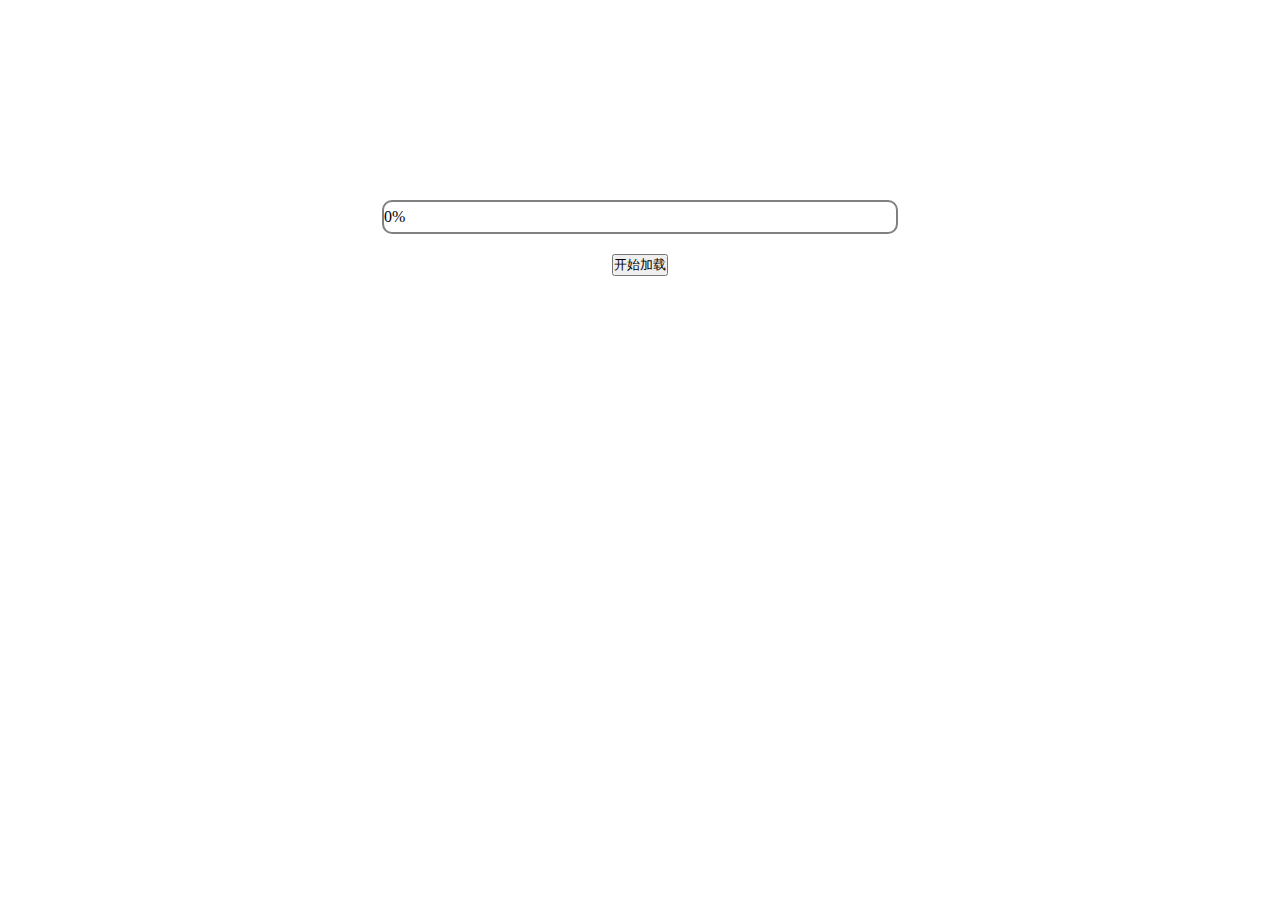
<file: await实现进度条加载效果/index.html>
<!DOCTYPE html>
<html lang="en">
<head>
    <meta charset="UTF-8">
    <meta name="viewport" content="width=device-width, initial-scale=1.0">
    <title>Document</title>
    <style>
        *{
            margin: 0;
            padding: 0;
        }
        body{
            padding-top: 200px;
        }
        .container{
            margin: 0 auto;
            height: 30px;
            width: 40%;
            border: 2px solid gray;
            border-radius: 10px;
            overflow: hidden;
        }
        #loading{
            height: 30px;
            width: 0px;
            line-height: 30px;
            background-color: steelblue;
            text-align: right;
            transition: width 0.3s linear;
        }
        button{
            display: block;
            margin: 20px auto;
        }
    </style>
</head>
<body>
    <div class="container">
        <div id="loading">0%</div>
    </div>
    <button onclick="loadUsers([1,2,3,4,5,6,7,8,9,10])">开始加载</button>
    <script>
        let loading = document.getElementById("loading")
        async function loadUsers(users) {
            for(let i = 0, len = users.length; i < len; i++){
                let user = await ajax(`http://jsonplaceholder.typicode.com/users?id=${users[i]}`)
                let percent = ((i + 1) / len) * 100;
                loading.style.width = Math.round(percent) + "%";
                loading.innerHTML = Math.round(percent) + "%";
            }
        }
        class ParamError extends Error {
            constructor(msg){
                super(msg);
                this.name = 'ParamError'
            }
        }
        class HttpError extends Error {
            constructor(msg){
                super(msg);
                this.name = 'HttpError'
            }
        }
        function ajax(url) {
            return new Promise((resolve, reject) => {
                if(!/^http/.test(url)){
                    throw new ParamError('请求地址错误')
                }
                let xhr = new XMLHttpRequest();
                xhr.open("GET", url, true);
                xhr.onload = function(){
                    if(xhr.status == 200 || xhr.status == 304){
                        resolve(JSON.parse(xhr.responseText))
                    }else if(xhr.status == 404){
                        //因为此处代码是异步的，所以不能直接throw错误，得需要reject
                        reject(new HttpError('用户不存在'))
                    }
                    else{
                        reject("请求失败")
                    }
                }
                xhr.onerror = function(){
                    reject(this)
                }
                xhr.send();
            })
        }
    </script>
</body>
</html>
</file>
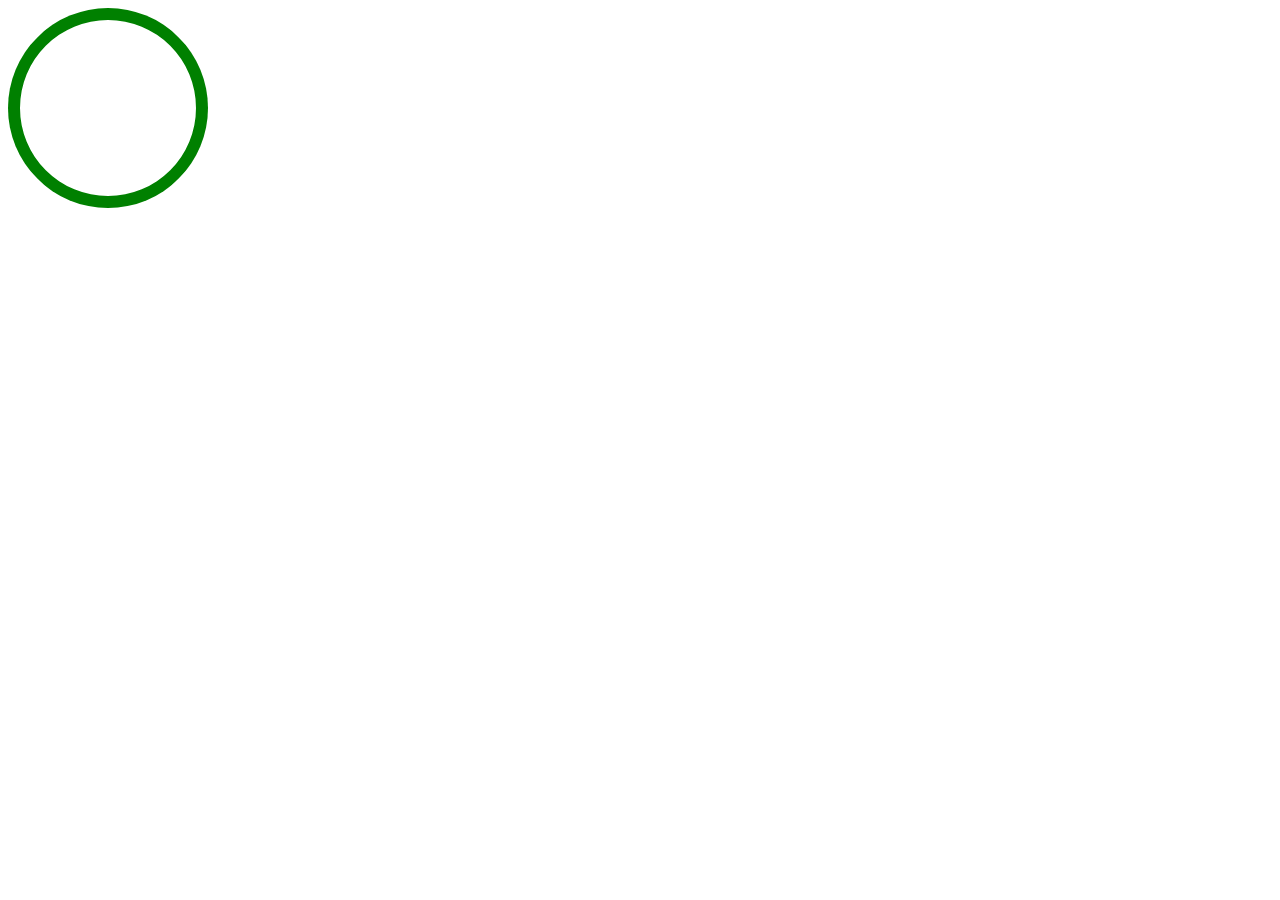
<file: CSS3实现简单的环形进度条/index.html>
<!DOCTYPE html>
<html lang="en">
<head>
    <meta charset="UTF-8">
    <meta name="viewport" content="width=device-width, initial-scale=1.0">
    <title>Document</title>
    <style>
        .circle{
                width: 200px;
                height: 200px;
                position: relative;
                font-size: 0;
            }
            .left,.right{
                width: 50%;
                height: 100%;
                position: absolute;
                overflow: hidden;
            }
            .left{
                left: 0;
            }
            .right{
                right:0
            }
            .progress-bar{
                width: 200%;
                height: 100%;
                transform: rotate(45deg);
                box-sizing: border-box;
                border-radius: 50%;
                border: 12px solid transparent;
            }
            .bar-left{
                border-left-color: green;
                border-bottom-color: green;
                position: absolute;
                left: 0;
                animation: leftAnimation linear 6s;
            }
            .bar-right{
                border-right-color: green;
                border-top-color: green;
                position: absolute;
                right: 0;
                animation: rightAnimation linear 3s;
            }
            @keyframes leftAnimation{
                0% {
                    transform: rotate(-135deg);
                }
                50% {
                    transform: rotate(-135deg);
                }
                100% {
                    transform: rotate(45deg);
                }
            }
            @keyframes rightAnimation{
                0% {
                    transform: rotate(-135deg);
                }
                100% {
                    transform: rotate(45deg);
                }
            }
    </style>
</head>
<body>
    <div class="circle">
        <div class="left">
            <div class="progress-bar bar-left"></div>
        </div>
        <div class="right">
            <div class="progress-bar bar-right"></div>
        </div>
    </div>
</body>
</html>
</file>
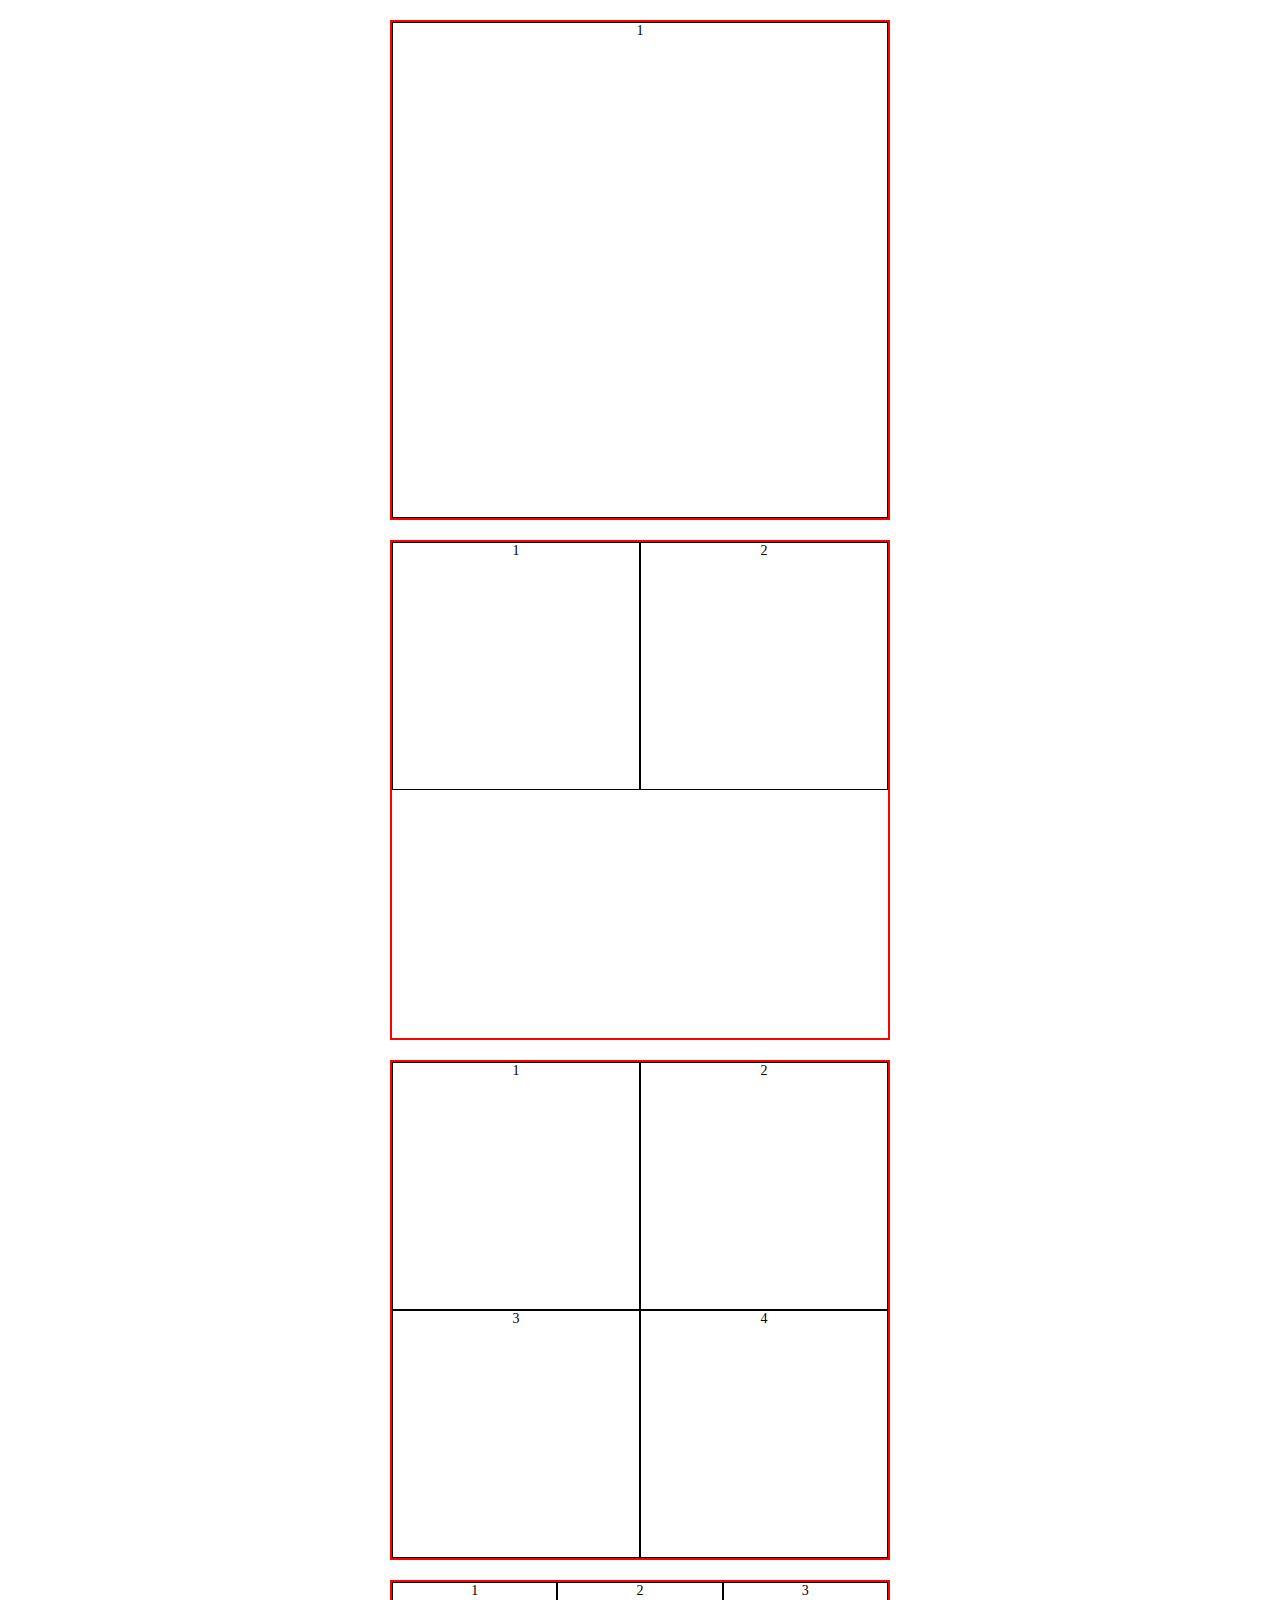
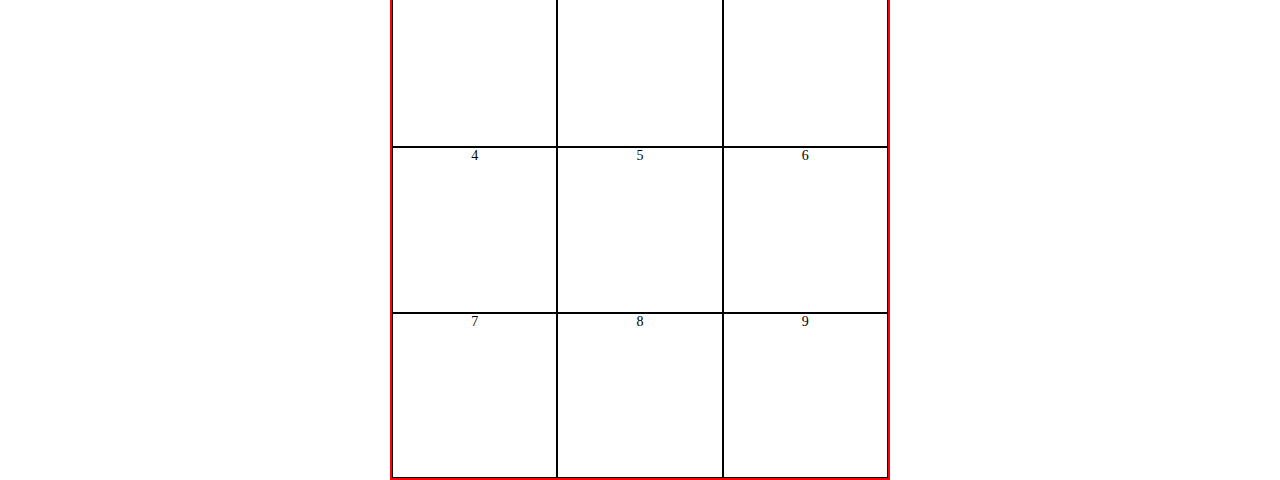
<file: CSS实现不同内容数量不同布局/index.html>
<!DOCTYPE html>
<html lang="en">
<head>
    <meta charset="UTF-8">
    <meta name="viewport" content="width=device-width, initial-scale=1.0">
    <title>Document</title>
    <style>
        *{
            margin: 0;
            padding: 0;
            box-sizing: border-box;
        }
        body{
            width: 100%;
            height: 100vh;
        }
        ul{
            margin: 20px auto;
            width: 500px;
            height: 500px;
            border: 2px solid red;
            /* 得加上font-size: 0否则会因为空格留白导致li不能在同一行 */
            font-size: 0;
        }
        ul li{
            display: inline-block;
            text-align: center;
            border: 1px solid #000;
            box-sizing: border-box;
            font-size: 14px;
        }
        /* 倒数第一张图片也是第一张图片，即只有一张图片时 */
        li:nth-last-child(1):first-child{
            width: 100%;
            height: 100%;
        }
        /* 倒数第二张图片也是第二张图片，即有两张图片时 */
        li:nth-last-child(2):first-child,
        /* 第一张图片之后的样式 */
        li:nth-last-child(2):first-child ~li{
            width: calc(100% / 2);
            height: calc(100% / 2);
        }

        li:nth-last-child(4):first-child,
        li:nth-last-child(4):first-child ~li{
            width: calc(100% / 2);
            height: calc(100% / 2);
        }

        li:nth-last-child(9):first-child,
        li:nth-last-child(9):first-child ~li{
            width: calc(100% / 3);
            height: calc(100% / 3);
        }
    </style>
</head>
<body>
    <ul>
        <li>1</li>
    </ul>
    <ul>
        <li>1</li>
        <li>2</li>
    </ul>
    <ul>
        <li>1</li>
        <li>2</li>
        <li>3</li>
        <li>4</li>
    </ul>
    <ul>
        <li>1</li>
        <li>2</li>
        <li>3</li>
        <li>4</li>
        <li>5</li>
        <li>6</li>
        <li>7</li>
        <li>8</li>
        <li>9</li>
    </ul>
</body>
</html>
</file>
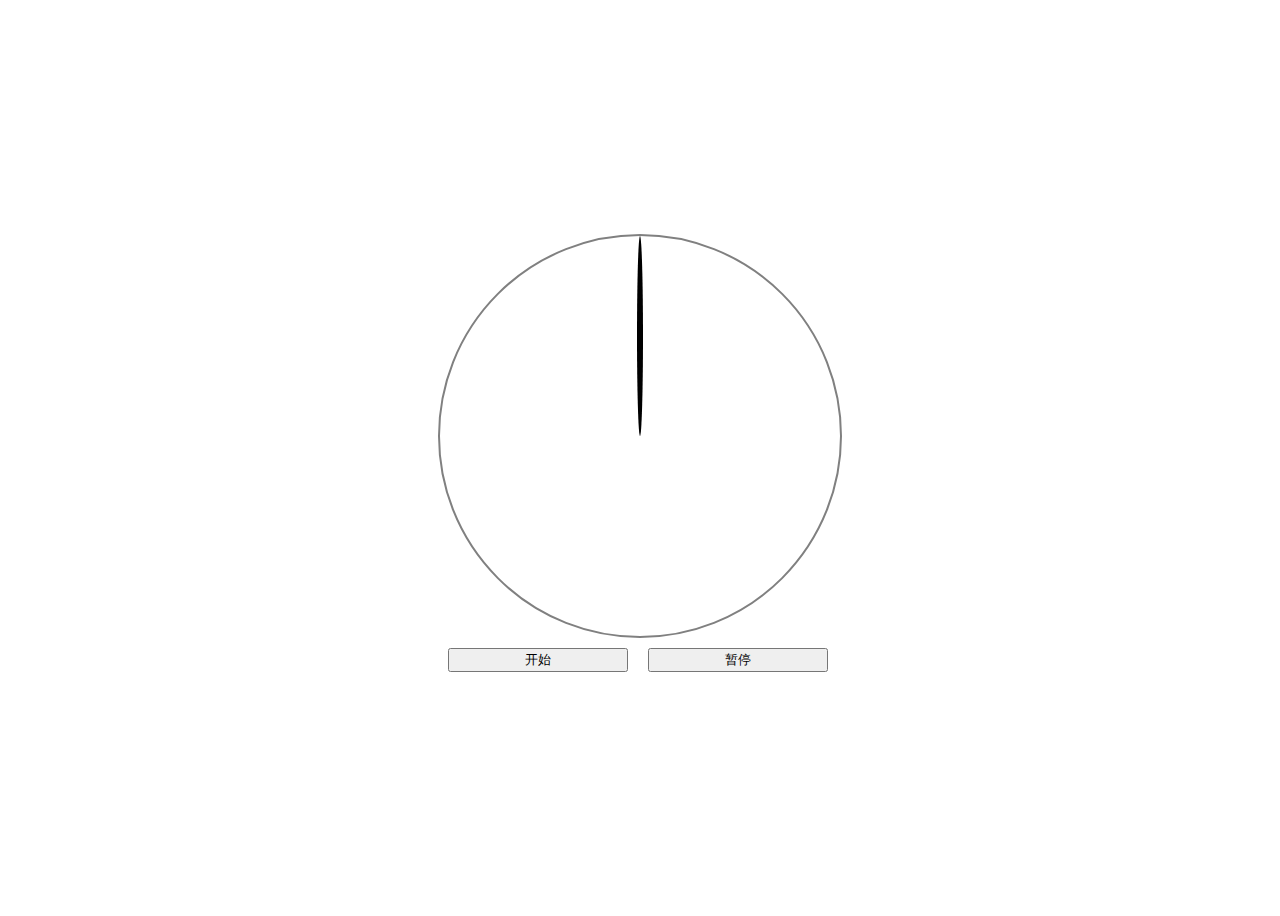
<file: CSS实现秒针/index.html>
<!DOCTYPE html>
<html lang="en">
 
<head>
    <meta charset="UTF-8">
    <meta name="viewport" content="width=device-width, initial-scale=1.0">
    <title>Document</title>
    <style>
        body{
            display: flex;
            align-items: center;
            min-height: 100vh;
            justify-content: center;
        }
        .wrapper{
            margin: 0 auto;
        }
        .container{
            width: 400px;
            height: 400px;
            border-radius: 50%;
            border: 2px solid gray;
            position: relative;
        }
        .item {
            background: black;
            border-radius: 50%;
            width: 6px;
            height: 200px;
            position: absolute;
            left: 50%;
            margin-left: -3px;
            animation-name: rotateCircle;
            animation-duration: 60s;
            /* 一秒一转 */
            animation-timing-function: steps(60);
            /* 匀速 */
            /* animation-timing-function: linear; */
            /* 无限播放 */
            animation-iteration-count: infinite;
            /* 旋转基点设置为底部居中 */
            transform-origin: center bottom;
        }
 
        /* 动画暂停 */
        .pause {
            animation-play-state: paused;
        }
 
        /* 动画执行 */
        .run {
            animation-play-state: running;
        }
 
        @keyframes rotateCircle {
            0% {
                transform: rotate(0deg);
            }
 
            100% {
                transform: rotate(360deg);
            }
        }
        .control{
            width: 400px;
            display: flex;
            align-items: center;
            justify-content: center;
        }
        .control button{
            flex: 1;
            margin: 10px;
        }
    </style>
</head>
 
<body>
    <div class="wrapper">
        <div class="container">
            <div class="item pause"></div>
        </div>
        <div class="control">
            <button id="run">开始</button>
            <button id="pause">暂停</button>
        </div>
    </div>
    
    <script>
        // 控制动画开始结束
        const item = document.querySelector('.item');
 
        document.querySelector('#pause').addEventListener('click', function () {
            let classlist = ['item'];
            classlist.push('pause');
            item.className = classlist.join(" ");
        })
 
        document.querySelector('#run').addEventListener('click', function () {
            let classlist = ['item'];
            classlist.push('run');
            item.className = classlist.join(" ");
        })
    </script>
</body>
 
</html>
</file>
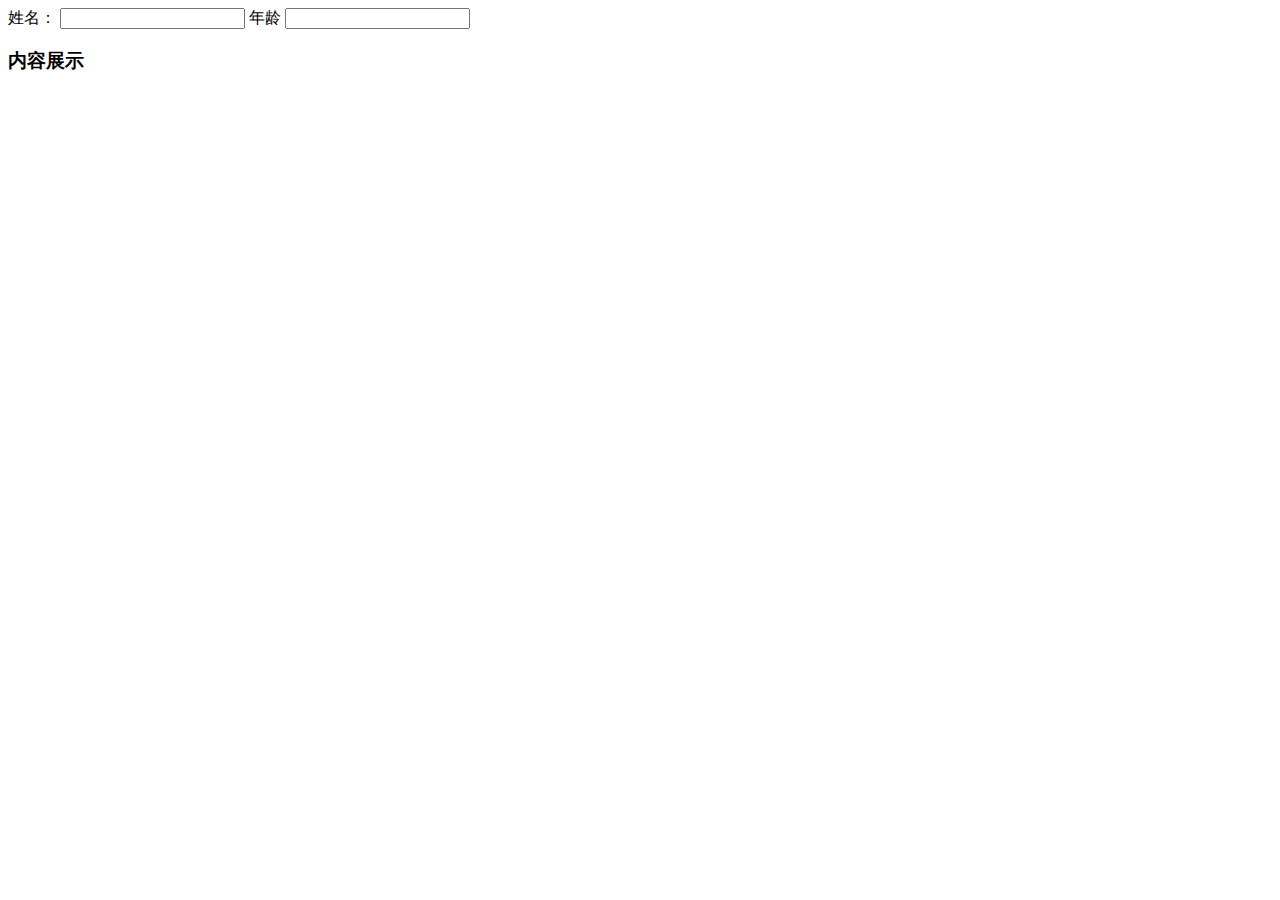
<file: Vue双向绑定的实现/index.html>
<!DOCTYPE html>
<html lang="en">
<head>
    <meta charset="UTF-8">
    <meta name="viewport" content="width=device-width, initial-scale=1.0">
    <title>Document</title>
</head>
<body>
    <label for="name">姓名：</label>
    <input id="name" type="text" oninput="changeValue(this)" onfocus="init(this)" v-model="data.name">
    <label for="age">年龄</label>
    <input id="age" type="text" oninput="changeValue(this)" onfocus="init(this)" v-model="data.age">
    <h3>内容展示</h3>
    <p id="text"></p>
    <script>
        let data = {
            name: "李四",
            age: 12
        };
        data = new Proxy(data,{
            set(target,property,value){
                target[property] = value;
                let input = document.querySelector(`input[v-model='data.${property}']`)
                input.value = value;
                text.innerHTML = value;
            }
        })
        function changeValue(ele) {
            let modelDate = ele.getAttribute("v-model")
            property = modelDate.split(".")[1]
            data[property] = ele.value;
        }
        function init(ele){
            let modelData = ele.getAttribute("v-model")
            property = modelData.split(".")[1]
            ele.value = data[property]
        }
    </script>
</body>
</html>
</file>
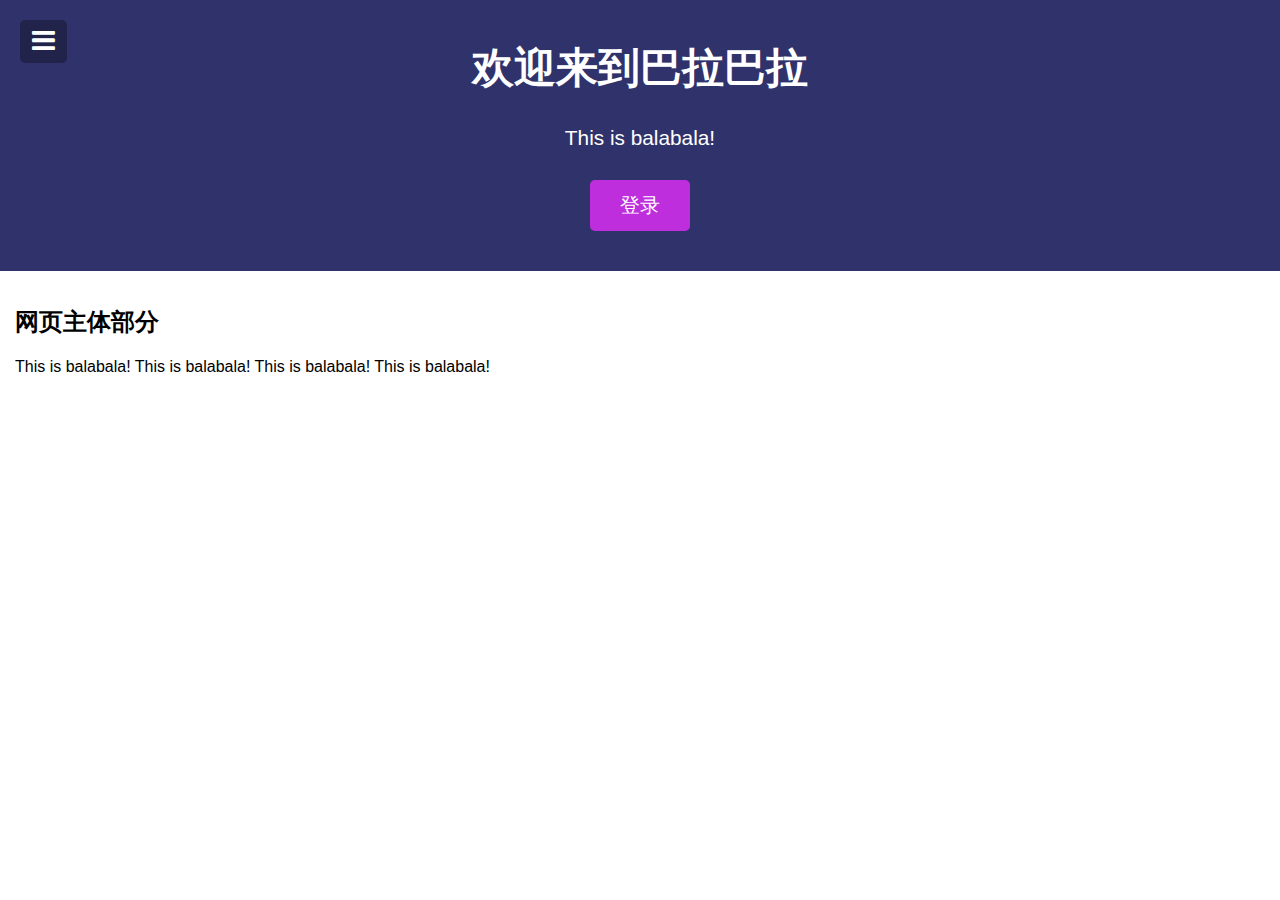
<file: 折叠侧边栏/index.html>
<!DOCTYPE html>
<html lang="en">
<head>
    <meta charset="UTF-8">
    <meta name="viewport" content="width=device-width, initial-scale=1.0">
    <link rel="stylesheet" href="./style.css">
    <link href="https://stackpath.bootstrapcdn.com/font-awesome/4.7.0/css/font-awesome.min.css" 
        rel="stylesheet" 
        integrity="sha384-wvfXpqpZZVQGK6TAh5PVlGOfQNHSoD2xbE+QkPxCAFlNEevoEH3Sl0sibVcOQVnN" 
        crossorigin="anonymous"
    >
    <title>折叠侧边栏Demo</title>
</head>
<body>
    <nav id="nav">
        <div class="logo">
            <img src="./img/img.png" alt="logo">
        </div>
        <ul>
            <li><a href="#">主页</a></li>
            <li><a href="#">关于我们</a></li>
            <li><a href="#">业务介绍</a></li>
            <li><a href="#">联系我们</a></li>
        </ul>
    </nav>
    <header>
        <button id="toggle" class="toggle">
            <i class="fa fa-bars fa-2x"></i>
        </button>
        <h1>欢迎来到巴拉巴拉</h1>
        <p>This is balabala!</p>
        <button class="cta-btn" id="open">登录</button>
    </header>
    <div class="container">
        <h2>网页主体部分</h2>
        <p>This is balabala! This is balabala! This is balabala! This is balabala!</p>
    </div>
    <div class="modal-container" id="modal">
        <div class="modal">
            <button class="close-btn" id="close">
                <i class="fa fa-times"></i>
            </button>
            <div class="modal-header">
                <h3>登录</h3>
            </div>
            <div class="modal-content">
                <p>登录了解更多</p>
                <form class="modal-form">
                    <div>
                        <label for="name">姓名</label>
                        <input type="text" id="name" placeholder="请输入姓名" class="form-input">
                    </div>
                    <div>
                        <label for="email">邮箱</label>
                        <input type="email" id="email" placeholder="请输入邮箱" class="form-input">
                    </div>
                    <div>
                        <label for="password">密码</label>
                        <input type="password" id="password" placeholder="请输入密码" class="form-input">
                    </div>
                    <div>
                        <label for="password2">确认密码</label>
                        <input type="password" id="password2" placeholder="请再次输入密码" class="form-input">
                    </div>
                    <input type="submit" value="提交" class="submit-btn">
                </form>
            </div>
        </div>
    </div>
    <script src="./script.js"></script>
</body>
</html>
</file>
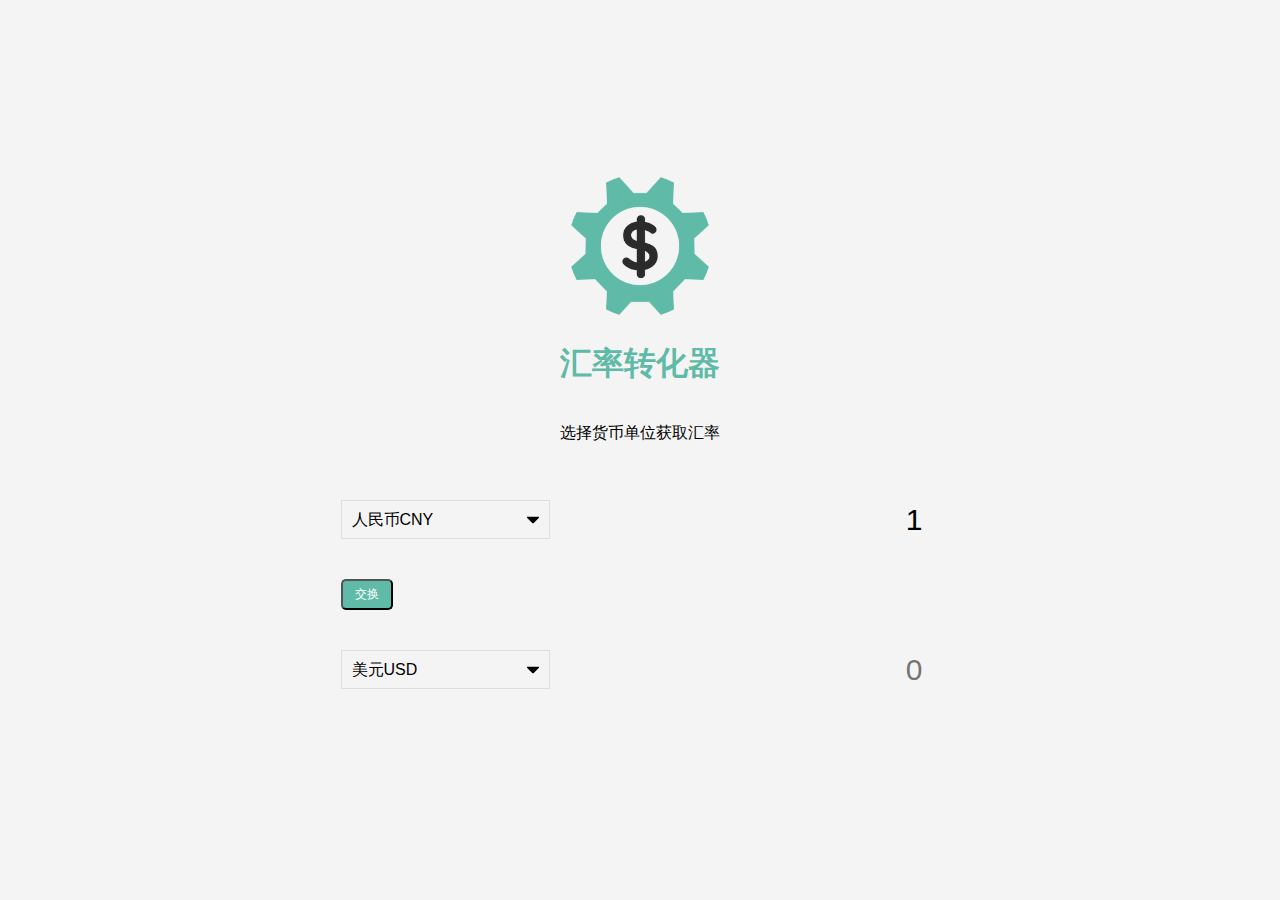
<file: 汇率计算器/index.html>
<!DOCTYPE html>
<html lang="en">
<head>
    <meta charset="UTF-8">
    <meta name="viewport" content="width=device-width, initial-scale=1.0">
    <link rel="stylesheet" href="./style.css">
    <title>汇率转化器</title>
</head>
<body>
    <img src="./img/money.png" alt="图标" class="money-img">
    <h1>汇率转化器</h1>
    <p>选择货币单位获取汇率</p>
    <div class="container">
        <div class="currency">
            <select id="currency-one">
                <option value="AED">阿联酋迪拉姆AED</option>
                <option value="ARS">阿根廷比索ARS</option>
                <option value="AUD">澳元AUD</option>
                <option value="BGN">保加利亚列弗BGN</option>
                <option value="BRL">巴西雷亚尔BRL</option>
                <option value="BSD">白俄罗斯卢布BYR</option>
                <option value="CNY" selected>人民币CNY</option>
                <option value="DKK">丹麦克朗DKK</option>
                <option value="EGP">埃及镑EGP</option>
                <option value="EUR">欧元EUR</option>
                <option value="FJD">斐济美元FJD</option>
                <option value="GBP">英镑GBP</option>
                <option value="GTQ">危地马拉格查儿GTQ</option>
                <option value="HKD">港元HKD</option>
                <option value="HRK">克罗地亚库纳HRK</option>
                <option value="HUF">匈牙利福林HUF</option>
                <option value="IDR">印尼盾IDR</option>
                <option value="ILS">以色列新锡克尔ILS</option>
                <option value="INR">印度卢比INR</option>
                <option value="ISK">冰岛克朗ISK</option>
                <option value="JPY">日元JPY</option>
                <option value="KRW">韩元KRW</option>
                <option value="KZT">哈萨克斯坦坚强戈KZT</option>
                <option value="MXN">墨西哥比索MXN</option>
                <option value="MYR">马来西亚林吉特MYR</option>
                <option value="NOK">挪威克朗NOK</option>
                <option value="NZD">新西兰元NZD</option>
                <option value="PAB">巴拿马巴波亚PAB</option>
                <option value="PEN">秘鲁索尔PEN</option>
                <option value="PHP">菲律宾比索PHP</option>
                <option value="PKR">巴基斯坦卢比PKR</option>
                <option value="PLN">波兰兹罗提PLN</option>
                <option value="PYG">巴拉圭瓜拉尼PYG</option>
                <option value="RON">罗马尼亚新列伊RON</option>
                <option value="RUB">卢布RUB</option>
                <option value="SAR">沙特阿拉伯人里亚尔SAR</option>
                <option value="SEK">瑞典克朗SEK</option>
                <option value="SGD">新加坡元SGD</option>
                <option value="THB">泰铢THB</option>
                <option value="TRY">新土耳其里拉TRY</option>
                <option value="TWD">新台币TWD</option>
                <option value="UAH">乌克兰格里夫纳UAH</option>
                <option value="USD">美元USD</option>
                <option value="UYU">乌拉圭比索UYU</option>
                <option value="VND">越南盾VND</option>
                <option value="ZAR">南非兰特ZAR</option>
            </select>
            <input type="number" id="amount-one" placeholder="0" value="1">
        </div>
        <div class="swap-rate-container">
            <button class="btn" id="swap">交换</button>
            <div class="rate" id="rate"></div>
        </div>
        <div class="currency">
            <select id="currency-two">
                <option value="AED">阿联酋迪拉姆AED</option>
                <option value="ARS">阿根廷比索ARS</option>
                <option value="AUD">澳元AUD</option>
                <option value="BGN">保加利亚列弗BGN</option>
                <option value="BRL">巴西雷亚尔BRL</option>
                <option value="BSD">白俄罗斯卢布BYR</option>
                <option value="CNY">人民币CNY</option>
                <option value="DKK">丹麦克朗DKK</option>
                <option value="EGP">埃及镑EGP</option>
                <option value="EUR">欧元EUR</option>
                <option value="FJD">斐济美元FJD</option>
                <option value="GBP">英镑GBP</option>
                <option value="GTQ">危地马拉格查儿GTQ</option>
                <option value="HKD">港元HKD</option>
                <option value="HRK">克罗地亚库纳HRK</option>
                <option value="HUF">匈牙利福林HUF</option>
                <option value="IDR">印尼盾IDR</option>
                <option value="ILS">以色列新锡克尔ILS</option>
                <option value="INR">印度卢比INR</option>
                <option value="ISK">冰岛克朗ISK</option>
                <option value="JPY">日元JPY</option>
                <option value="KRW">韩元KRW</option>
                <option value="KZT">哈萨克斯坦坚强戈KZT</option>
                <option value="MXN">墨西哥比索MXN</option>
                <option value="MYR">马来西亚林吉特MYR</option>
                <option value="NOK">挪威克朗NOK</option>
                <option value="NZD">新西兰元NZD</option>
                <option value="PAB">巴拿马巴波亚PAB</option>
                <option value="PEN">秘鲁索尔PEN</option>
                <option value="PHP">菲律宾比索PHP</option>
                <option value="PKR">巴基斯坦卢比PKR</option>
                <option value="PLN">波兰兹罗提PLN</option>
                <option value="PYG">巴拉圭瓜拉尼PYG</option>
                <option value="RON">罗马尼亚新列伊RON</option>
                <option value="RUB">卢布RUB</option>
                <option value="SAR">沙特阿拉伯人里亚尔SAR</option>
                <option value="SEK">瑞典克朗SEK</option>
                <option value="SGD">新加坡元SGD</option>
                <option value="THB">泰铢THB</option>
                <option value="TRY">新土耳其里拉TRY</option>
                <option value="TWD">新台币TWD</option>
                <option value="UAH">乌克兰格里夫纳UAH</option>
                <option value="USD" selected>美元USD</option>
                <option value="UYU">乌拉圭比索UYU</option>
                <option value="VND">越南盾VND</option>
                <option value="ZAR">南非兰特ZAR</option>
            </select>
            <input type="number" id="amount-two" placeholder="0" readonly>
        </div>
    </div>
    <script src="./script.js"></script>
</body>
</html>
</file>
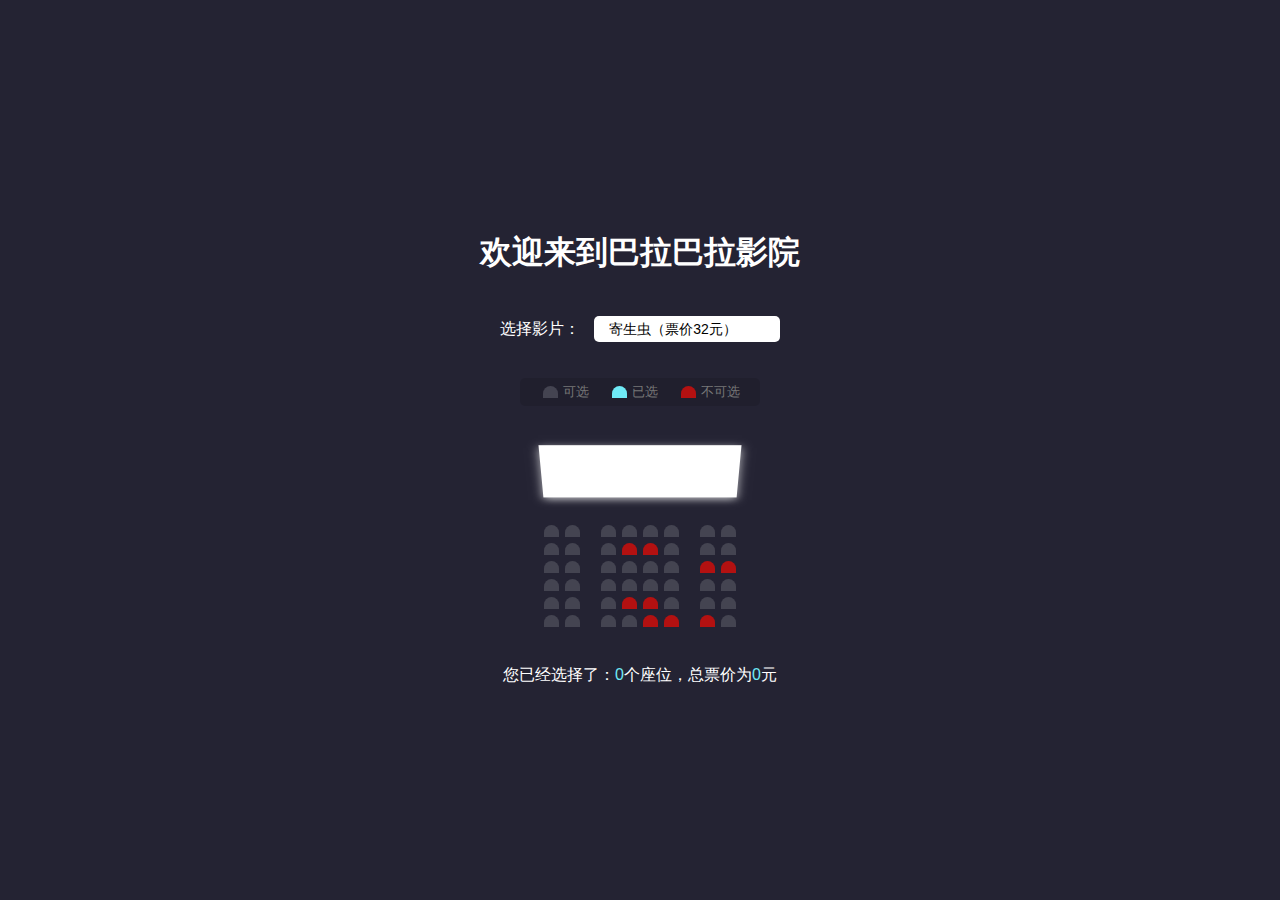
<file: 电影选票/index.html>
<!DOCTYPE html>
<html lang="en">
<head>
    <meta charset="UTF-8">
    <meta name="viewport" content="width=device-width, initial-scale=1.0">
    <title>电影座位预定</title>
    <link rel="stylesheet" href="./index.css">
</head>
<body>
    <h1>欢迎来到巴拉巴拉影院</h1>
    <div class="movie-container">
        <label for="movie">选择影片：</label>
        <select id="movie">
            <option value="32">寄生虫（票价32元）</option>
            <option value="35">小丑（票价35元）</option>
            <option value="38">好莱坞往事（票价38元）</option>
            <option value="30">玩具总动员（票价30元）</option>
        </select>
    </div>

    <ul class="showcase">
        <li>
            <div class="seat"></div>
            <small>可选</small>
        </li>
        <li>
            <div class="seat selected"></div>
            <small>已选</small>
        </li>
        <li>
            <div class="seat occupied"></div>
            <small>不可选</small>
        </li>
    </ul>

    <div class="container">
        <div class="screen"></div>
        <div class="row">
            <div class="seat"></div>
            <div class="seat"></div>
            <div class="seat"></div>
            <div class="seat"></div>
            <div class="seat"></div>
            <div class="seat"></div>
            <div class="seat"></div>
            <div class="seat"></div>
        </div>
        <div class="row">
            <div class="seat"></div>
            <div class="seat"></div>
            <div class="seat"></div>
            <div class="seat occupied"></div>
            <div class="seat occupied"></div>
            <div class="seat"></div>
            <div class="seat"></div>
            <div class="seat"></div>
        </div>
        <div class="row">
            <div class="seat"></div>
            <div class="seat"></div>
            <div class="seat"></div>
            <div class="seat"></div>
            <div class="seat"></div>
            <div class="seat"></div>
            <div class="seat occupied"></div>
            <div class="seat occupied"></div>
        </div>
        <div class="row">
            <div class="seat"></div>
            <div class="seat"></div>
            <div class="seat"></div>
            <div class="seat"></div>
            <div class="seat"></div>
            <div class="seat"></div>
            <div class="seat"></div>
            <div class="seat"></div>
        </div>
        <div class="row">
            <div class="seat"></div>
            <div class="seat"></div>
            <div class="seat"></div>
            <div class="seat occupied"></div>
            <div class="seat occupied"></div>
            <div class="seat"></div>
            <div class="seat"></div>
            <div class="seat"></div>
        </div>
        <div class="row">
            <div class="seat"></div>
            <div class="seat"></div>
            <div class="seat"></div>
            <div class="seat"></div>
            <div class="seat occupied"></div>
            <div class="seat occupied"></div>
            <div class="seat occupied"></div>
            <div class="seat"></div>
        </div>
    </div>
    <p class="text">
        您已经选择了：<span id="count">0</span>个座位，总票价为<span id="total">0</span>元
    </p>
    <script src="./index.js"></script>
</body>
</html>
</file>
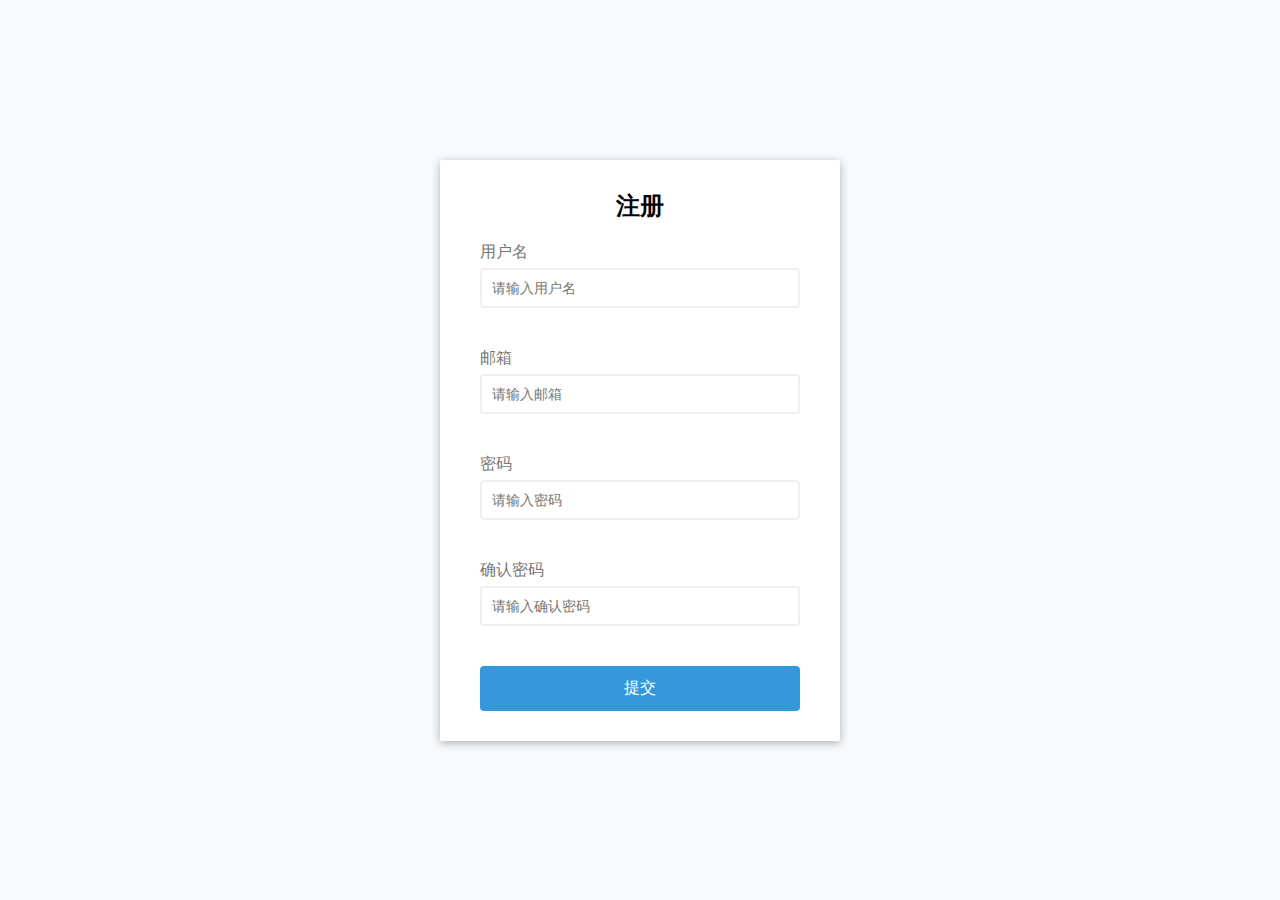
<file: 表单验证/index.html>
<!DOCTYPE html>
<html lang="en">
<head>
    <meta charset="UTF-8">
    <meta name="viewport" content="width=device-width, initial-scale=1.0">
    <title>表单验证</title>
    <link rel="stylesheet" href="./index.css">
</head>
<body>
    <div class="container">
        <form id="form" class="form">
            <h2>注册</h2>
            <div class="form-control">
                <label for="username">用户名</label>
                <input type="text" id="username" placeholder="请输入用户名">
                <small>错误提示</small>
            </div>
            <div class="form-control">
                <label for="email">邮箱</label>
                <input type="text" id="email" placeholder="请输入邮箱">
                <small>错误提示</small>
            </div>
            <div class="form-control">
                <label for="password">密码</label>
                <input type="password" id="password" placeholder="请输入密码">
                <small>错误提示</small>
            </div>
            <div class="form-control">
                <label for="password2">确认密码</label>
                <input type="password" id="password2" placeholder="请输入确认密码">
                <small>错误提示</small>
            </div>
            <button>提交</button>
        </form>
    </div>
    <script src="./index.js"></script>
</body>
</html>
</file>
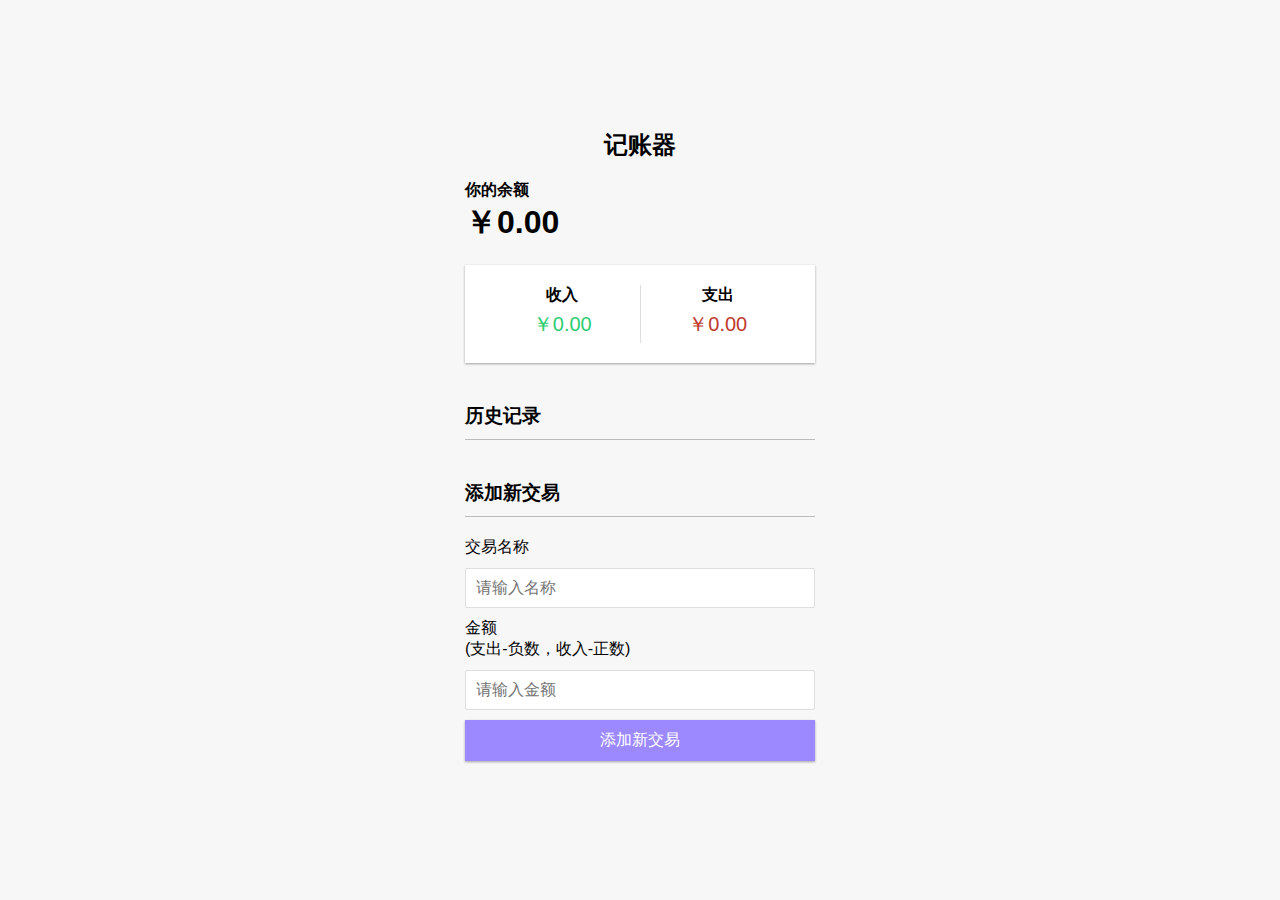
<file: 记账器/index.html>
<!DOCTYPE html>
<html lang="en">
<head>
    <meta charset="UTF-8">
    <meta name="viewport" content="width=device-width, initial-scale=1.0">
    <link rel="stylesheet" href="./style.css">
    <title>记账器</title>
</head>
<body>
    <h2>记账器</h2>
    <div class="container">
        <h4>你的余额</h4>
        <h1 id="balance">￥0.00</h1>
        <!-- 收支栏 -->
        <div class="inc-exp-container">
            <div>
                <h4>收入</h4>
                <p id="money-plus" class="money plus">￥0.00</p>
            </div>
            <div>
                <h4>支出</h4>
                <p id="money-minus" class="money minus">￥0.00</p>
            </div>
        </div>
        <!-- 历史记录 -->
        <h3>历史记录</h3>
        <ul class="list" id="list">
            <!-- <li class="minus">买书<span>-200</span><button class="delete-btn">x</button></li> -->
        </ul>

        <!-- 添加新交易 -->
        <h3>添加新交易</h3>
        <form id="form">
            <div class="form-control">
                <label for="text">交易名称</label>
                <input type="text" id="text" placeholder="请输入名称">
            </div>
            <div class="form-control">
                <label for="amount">金额<br>(支出-负数，收入-正数)</label>
                <input type="number" id="amount" placeholder="请输入金额">
            </div>
            <button class="btn">添加新交易</button>
        </form>
    </div>
    <script src="./script.js"></script>
</body>
</html>
</file>
<file: 折叠侧边栏/style.css>
:root{
    --modal-duration: 1s;
    --pramary-color: #30336b;
    --secondary-color: #be2edd;
}

*{
    box-sizing: border-box;
}

body{
    font-family: 'Segoe UI', Tahoma, Geneva, Verdana, sans-serif;
    margin: 0;
    transition: transform 0.5s ease;
}

body.show-nav{
    transform: translateX(200px);
}

nav{
    background-color: var(--pramary-color);
    border-right: 2px solid rgba(200,200,200,0.1);
    color: #fff;
    position: fixed;
    top: 0;
    left: 0;
    width: 200px;
    height: 100vh;
    z-index: 100;
    transform: translateX(-100%);
}

nav .logo{
    padding: 30px 0;
    text-align: center;
}

nav .logo img{
    width: 75px;
    height: 75px;
}

nav ul{
    list-style: none;
    padding: 0;
    margin: 0;
}

nav ul li{
    border-bottom: 2px solid rgba(200, 200, 200, 0.1);
    padding: 20px;
}

nav ul li:first-of-type{
    border-top: 2px solid rgba(200, 200, 200, 0.1);
}

nav ul li a{
    color: #fff;
    text-decoration: none;
}

nav ul li a:hover{
    text-decoration: underline;
}

header{
    background-color: var(--pramary-color);
    color: #fff;
    text-align: center;
    font-size: 130%;
    padding: 40px 15px;
    position: relative;
}

header h1{
    margin: 0;
}

header p{
    margin: 30px 0;
}

button,
input[type='submit']{
    background-color: var(--secondary-color);
    border: 0;
    border-radius: 5px;
    color: #fff;
    cursor: pointer;
    padding: 8px 12px;
}

button:focus{
    outline: 0;
}

.toggle{
    background-color: rgba(0,0,0,0.3);
    position: absolute;
    top: 20px;
    left: 20px;
}

.cta-btn{
    padding: 12px 30px;
    font-size: 20px;
}

.container{
    padding: 15px;
    margin: 0;
    max-width: 100%;
    width: 800px;
}

.modal-container{
    background-color: rgba(0,0,0,0.6);
    position: fixed;
    top: 0;
    left: 0;
    right: 0;
    bottom: 0;
    display: none;
}

.modal-container.show-modal{
    display: block;
}

.modal{
    background-color: #fff;
    border-radius: 5px;
    box-shadow: 0 0 10px rgba(0,0,0,0.3);
    position: absolute;
    overflow: hidden;
    top: 50%;
    left: 50%;
    transform: translate(-50%,-50%);
    max-width: 100%;
    width: 400px;
    animation: modalopen var(--modal-duration);
}

.modal-header{
    background-color: var(--pramary-color);
    color: #fff;
    padding: 15px;
}

.modal-header h3{
    margin: 0;
    border-bottom: 1px solid #333;
}

.close-btn{
    background-color: transparent;
    position: absolute;
    top: 0;
    right: 0;
    font-size: 25px;
}

.modal-content{
    padding: 20px;
}

.modal-form div{
    margin: 15px 0;
}

.modal-form label{
    display: block;
    margin-bottom: 5px;
}

.modal-form .form-input{
    padding: 8px;
    width: 100%;
}

@keyframes modalopen{
    from{
        opacity: 0;
    }
    to{
        opacity: 1;
    }
}
</file>
<file: 汇率计算器/style.css>
:root{
    --pramary-color: #5fbaa7;
}

* {
    box-sizing: border-box;
}

body{
    background-color: #f4f4f4; 
    font-family: Arial, Helvetica, sans-serif;
    display: flex;
    align-items: center;
    justify-content: center;
    flex-direction: column; 
    min-height: 100vh;
    margin: 0;
    padding: 20px;
}

h1{
    color: var(--pramary-color);
}

p{
    text-align: center;
}

.btn{
    color: #fff;
    background-color: var(--pramary-color);
    cursor: pointer;
    border-radius: 5px;
    padding: 5px 12px;
    font-size: 12px;
}

.money-img{
    width: 150px;
}

.currency{
    padding: 40px 0;
    display: flex;
    align-items: center;
    justify-content: space-between;
}

.currency select{
    padding: 10px 20px 10px 10px;
    /* padding的设置在mac系统需要如下兼容 */
    -moz-appearance: none;
    -webkit-appearance: none;
    appearance: none;
    border: 1px solid #dedede;
    font-size: 16px;
    background-color: transparent;
    background-image: url("data:image/svg+xml;charset=US-ASCII,%3Csvg%20xmlns%3D%22http%3A%2F%2Fwww.w3.org%2F2000%2Fsvg%22%20width%3D%22292.4%22%20height%3D%22292.4%22%3E%3Cpath%20fill%3D%22%20000002%22%20d%3D%22M287%2069.4a17.6%2017.6%200%200%200-13-5.4H18.4c-5%200-9.3%201.8-12.9%205.4A17.6%2017.6%200%200%200%200%2082.2c0%205%201.8%209.3%205.4%2012.9l128%20127.9c3.6%203.6%207.8%205.4%2012.8%205.4s9.2-1.8%2012.8-5.4L287%2095c3.5-3.5%205.4-7.8%205.4-12.8%200-5-1.9-9.2-5.5-12.8z%22%2F%3E%3C%2Fsvg%3E");
    background-position: right 10px top 50%;
    background-size: 12px;
    background-repeat: no-repeat;
}

.currency input{
    border: 0;
    background-color: transparent;
    font-size: 30px;
    text-align: right;
}

.swap-rate-container{
    display: flex;
    align-items: center;
    justify-content: space-between;
}

.rate{
    color: var(--pramary-color);
    font-size: 14px;
    padding: 0 10px;
}

input:focus,
select:focus,
button:focus{
    outline: 0;
}

@media (max-width: 600px) {
    .currency input{
        width: 100px;  
    }
}
</file>
<file: 电影选票/index.css>
* {
    box-sizing: border-box;
}

body{
    background-color: #242333;
    color: #fff;
    display: flex;
    flex-direction: column;
    justify-content: center;
    align-items: center;
    height: 100vh;
    font-family: Arial, Helvetica, sans-serif;
    margin: 0;
}

.movie-container{
    margin: 20px 0;
}

.movie-container select{
    background-color: #fff;
    border: 0;
    border-radius: 5px;
    font-size: 14px;
    margin-left: 10px;
    padding: 5px 15px;
    -moz-appearance: none;
    -webkit-appearance: none;
    appearance: none;
}

.seat{
    background-color: #444451;
    height: 12px;
    width: 15px;
    margin: 3px;
    border-top-right-radius: 10px;
    border-top-left-radius: 10px;
}

.seat.selected{
    background-color: #6feaf6;
}

.seat.occupied{
    background-color: rgb(179, 17, 17);
}

.seat:nth-of-type(2){
    margin-right: 18px;
}

.seat:nth-last-of-type(2){
    margin-left: 18px;
}

.showcase{
    background-color: rgba(0, 0, 0, 0.1);
    padding: 5px 10px;
    border-radius: 5px;
    color: #777;
    list-style-type: none;
    display: flex;
    justify-content: space-between;
}

.showcase li{
    display: flex;
    align-items: center;
    justify-content: center;
    margin: 0 10px;
}

.showcase li small{
    margin-left: 2px;
}

.container{
    perspective: 1000px;
    margin-bottom: 30px;
}

.screen{
    background-color: #fff;
    height: 70px;
    width: 100%;
    margin: 15px 0;
    transform: rotateX(-45deg);
    box-shadow: 0 3px 10px rgba(255, 255, 255, 0.7);
}

.row .seat:not(.occupied):hover{
    cursor: pointer;
    transform: scale(1.2);
}

.row{
    display: flex;
}

.text{
    margin: 5px 0;
}

.text span{
    color: #6feaf6;
}
</file>
<file: 表单验证/index.css>
:root{
    --success-color: #2ecc71;
    --error-color: #e74c3c;
}
*{
    margin: 0;
    padding: 0;
    box-sizing: border-box;
}
body{
    background-color: #f9fafb;
    font-family: Arial, Helvetica, sans-serif;
    display: flex;
    align-items: center;
    justify-content: center;
    min-height: 100vh;
}
.container{
    width: 400px;
    background-color: #fff;
    border-radius: 2px;
    box-shadow: 0 2px 10px rgba(0,0,0,0.3);
}
h2{
    text-align: center;
    margin: 0 0 20px;
}
.form{
    padding: 30px 40px;
}
.form-control{
    margin-bottom: 20px;
    padding-bottom: 20px;
    position: relative;
}
.form-control label{
   color: #777;
   display: block; 
   margin-bottom: 5px;
}
.form-control input{
    width: 100%;
    border: 2px solid #f0f0f0;
    border-radius: 4px;
    display: block;
    padding: 10px;
    font-size: 14px;
}
.form-control input:focus{
    border-color: #777;
    outline: 0;
}
.form-control.success input{
    border-color: var(--success-color);
}
.form-control.error input{
    border-color: var(--error-color);
}
.form-control small{
    color: var(--error-color);
    position: absolute;
    left: 0;
    bottom: 0;
    visibility: hidden;
}
.form-control.error small{
    visibility: visible;
}
.form button{
    cursor: pointer;
    background-color: #3498db;
    border: 2px solid #3498db;
    border-radius: 4px;
    color: #fff;
    display: block;
    font-size: 16px;
    padding: 10px;
    margin-top: 20px;
    width: 100%;
}
</file>
<file: 记账器/style.css>
:root{
    --box-shadow: 0 1px 3px rgba(0,0,0,0.12),0 1px 2px rgba(0,0,0,0.24);
    --plus-color: #2ecc71;
    --minus-color: #c0392b;
    --delete-btn: #e74c3c;
    --add-btn: #9c88ff;
}

* {
    box-sizing: border-box;
}

body{
    background-color: #f7f7f7;
    display: flex;
    flex-direction: column;
    align-items: center;
    justify-content: center;
    min-height: 100vh;
    margin: 0;
    font-family: Arial, Helvetica, sans-serif;
}

.container{
    margin: 30 auto;
    width: 350px;
}

h1{
    margin: 0;
}

h3{
    border-bottom: 1px solid #bbb;
    padding-bottom: 10px;
    margin: 40px 0 10px;
}

h4{
    margin: 0;
}

.inc-exp-container{
    background-color: #fff;
    box-shadow: var(--box-shadow);
    padding: 20px;
    display: flex;
    justify-content: space-between;
    margin: 20px 0;
}

.inc-exp-container > div{
    flex: 1;
    text-align: center;
}

.inc-exp-container > div:first-of-type{
    border-right: 1px solid #dedede;
}

.money{
    font-size: 20px;
    margin: 5px 0;
}

.money.plus{
    color: var(--plus-color);
}

.money.minus{
    color: var(--minus-color);
}

label{
    display: inline-block;
    margin: 10px 0;
}

input[type="text"],input[type="number"]{
    border: 1px solid #dedede;
    border-radius: 2px;
    display: block;
    font-size: 16px;
    padding: 10px;
    width: 100%;
}

.btn{
    cursor: pointer;
    background-color: var(--add-btn);
    box-shadow: var(--box-shadow);
    color: #fff;
    border: 0;
    display: block;
    font-size: 16px;
    margin: 10px 0 30px;
    padding: 10px;
    width: 100%;
}

.btn,
.delete-btn:focus{
    outline: 0;
}

.list{
    list-style: none;
    padding: 0;
    margin-bottom: 40px;
}

.list li{
    background-color: #fff;
    box-shadow: var(--box-shadow);
    color: #333;
    display: flex;
    justify-content: space-between;
    position: relative;
    padding: 10px;
    margin: 10px 0;
}

.list li.plus{
    border-right: 5px solid var(--plus-color);
}

.list li.minus{
    border-right: 5px solid var(--minus-color);
}

.delete-btn{
    cursor: pointer;
    background-color: var(--delete-btn);
    border: 0;
    color: #fff;
    font-size: 20px;
    line-height: 20px;
    padding: 2px 5px;
    position: absolute;
    left: 0;
    top: 50%;
    transform: translate(-100%, -50%);
    opacity: 0;
    transition: opacity 0.3s ease;
}

.list li:hover .delete-btn{
    opacity: 1;
}
</file>
